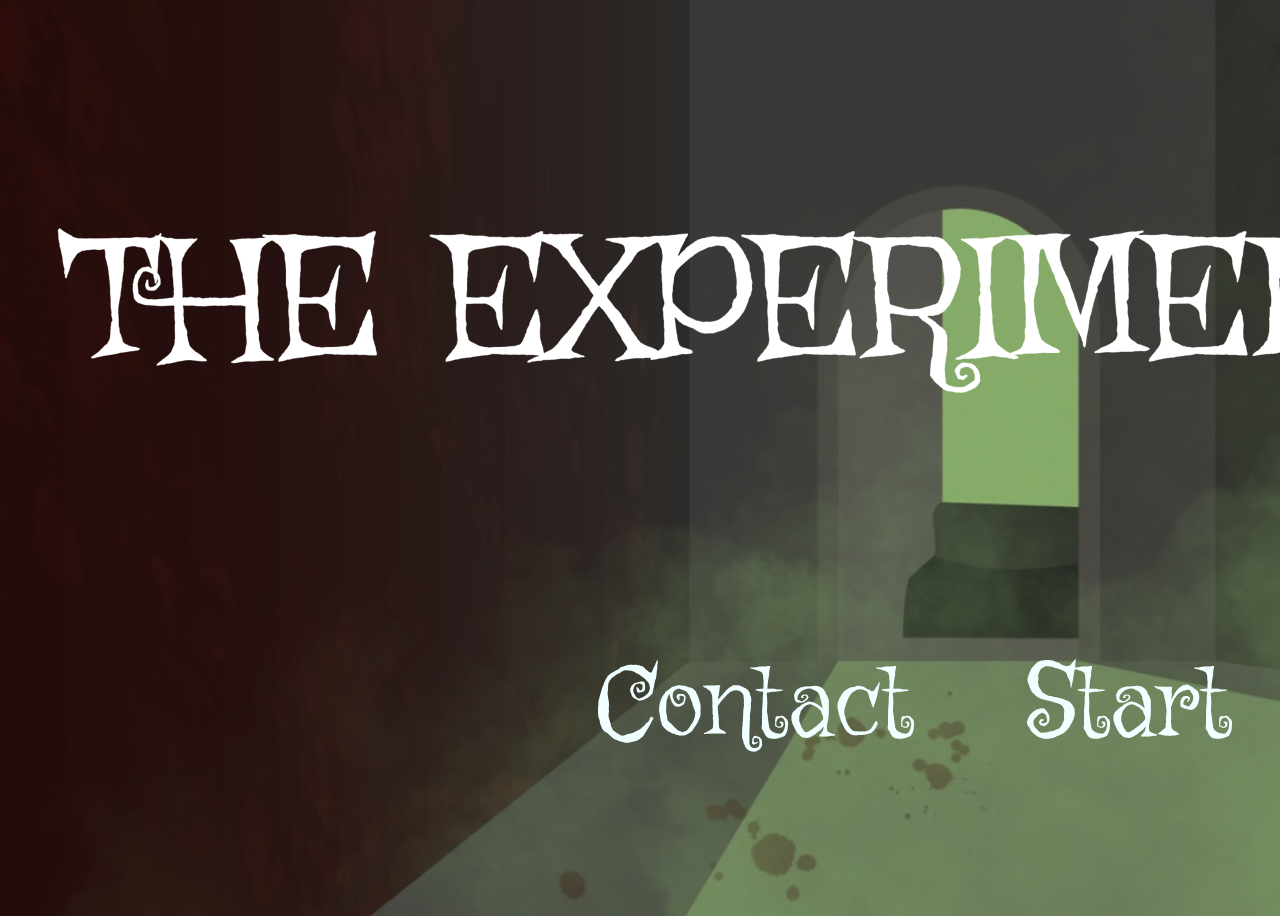
<file: index.html>
<!DOCTYPE html>
<html lang="en">
<head>
<meta charset="UTF-8">
    <meta http-equiv="X-UA-Compatible" content="IE=edge">
    <meta name="viewport" content="width=device-width, initial-scale=1.0">
    <title>The Experiment</title>
     <link rel="stylesheet" href="./css/style.css">

</head>

<body>

  <img src="./media/title.png">  

    <a href="secondpage.html">
      <button class="btn start" style="float: right;">Start</button>
      </a>

      <a href="contact.html">
        <button class="btn contact" style="float: right;">Contact</button>
      </a>
   
</body>

</html>
</file>
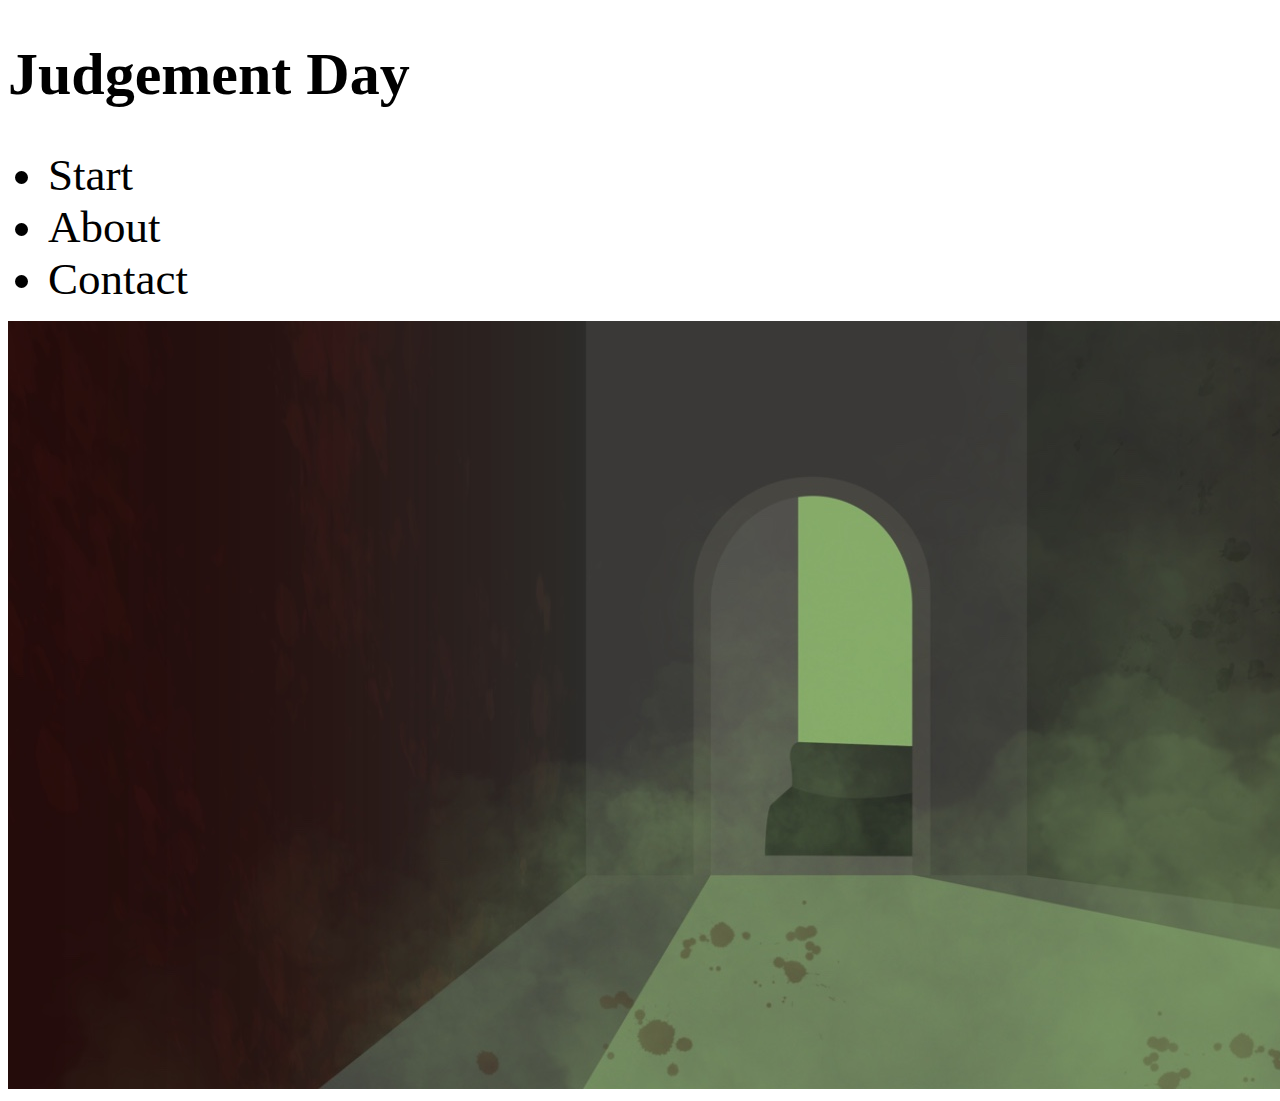
<file: JudgementDay-main/index.html>
<!DOCTYPE html>
<html lang="en">
<head>
    <h1 style="font-size:60px;">Judgement Day</h1>
</head>
<body>
    <ul>
        <li style="font-size: 45px;">Start</li>
        <li style="font-size: 45px;">About</li>
        <li style="font-size: 45px;">Contact</li>
      </ul>
      <img src="images/background.jpg">
</body>
</file>
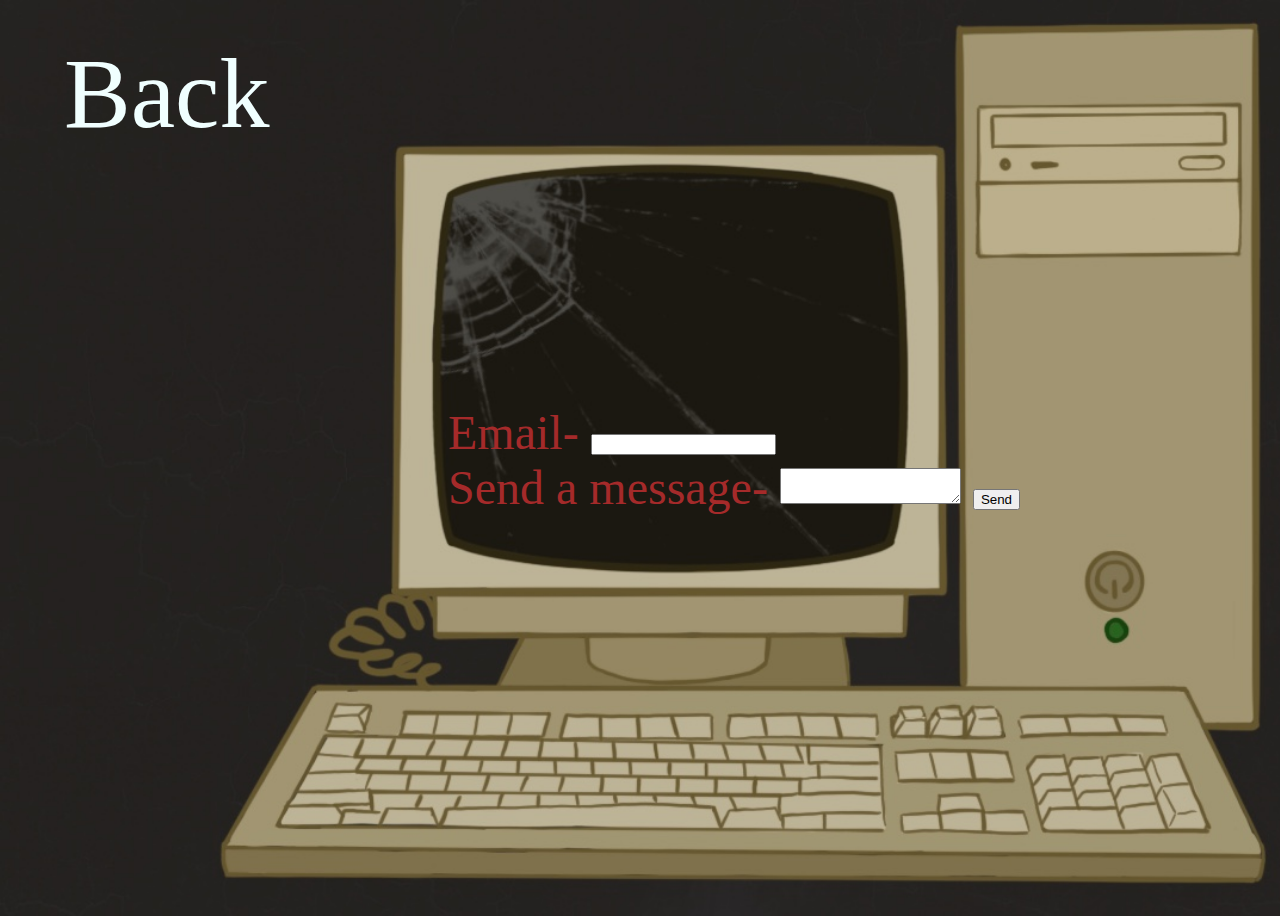
<file: contact.html>
<!DOCTYPE html>
<html lang="en">
    <meta http-equiv="X-UA-Compatible" content="IE=edge">
    <meta name="viewport" content="width=device-width, initial-scale=1.0">
    <title>The Experiment</title>
<link rel="stylesheet" href="./css/stylecontact.css">
<head></head>

<body>
    <div class="column">
    <form action="https://formspree.io/f/xovevorq" method="POST">
        <label>
            Email- 
            <input type="email" name="email">
        </label>
        <br>
<label>
     Send a message- 
    <textarea name="message-"></textarea>
    </label>
    <button type="Submit">Send</button>
    </form>
</div>

<a href="index.html">
    <button class="btn front" style="float: left;">Back</button>
    </a>

</body>

</html>
</file>
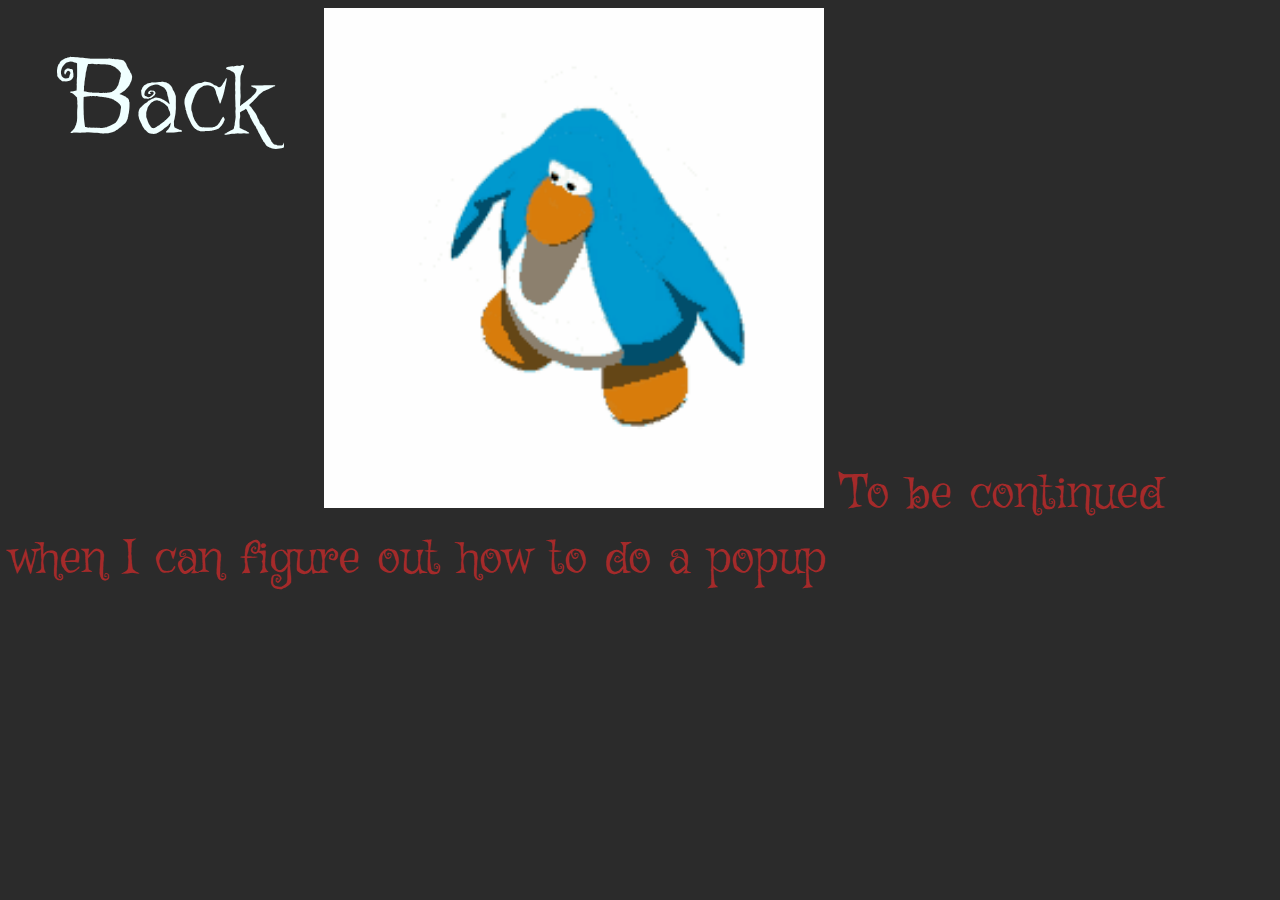
<file: end.html>
<!DOCTYPE html>
<html lang="en">
  <head>
    <meta http-equiv="X-UA-Compatible" content="IE=edge">
    <meta name="viewport" content="width=device-width, initial-scale=1.0">
    <title>The Experiment</title>
    <link rel="stylesheet" href="./css/end.css">
  </head>



<body style="background-color:rgb(43, 43, 43);"></body>

<body>
    <a href="fifthpage.html">
      <button class="btn back" style="float: left;">Back</button>
      </a>

      <img id="penguin" src="./media/penguin-dance.gif" width="500" height="500"/>

    <p1> To be continued when I can figure out how to do a popup</p1>
</body>

</html>
</file>
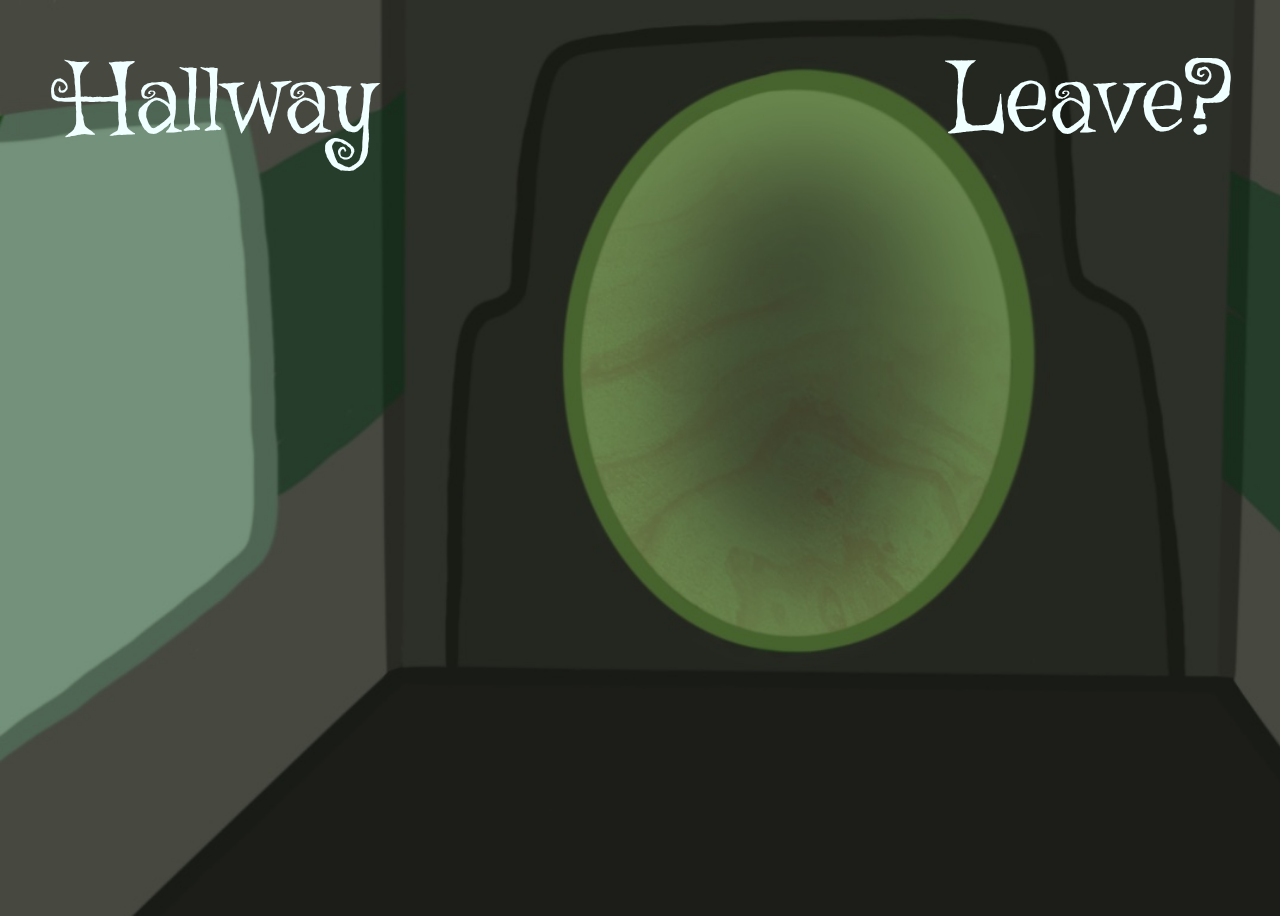
<file: fifthpage.html>
<!DOCTYPE html>
<html lang="en">
<head>
    <meta http-equiv="X-UA-Compatible" content="IE=edge">
    <meta name="viewport" content="width=device-width, initial-scale=1.0">
    <title>The Experiment</title>
    <link rel="stylesheet" href="css/style5.css">
</head>
<body>
    <a href="thirdpage.html">
        <button class="btn hallway_">Hallway</button>
      </a>

      <a  href="end.html">
      <button class="btn leave">Leave?</button>
      </a>
    
      
</body>

</html>
</file>
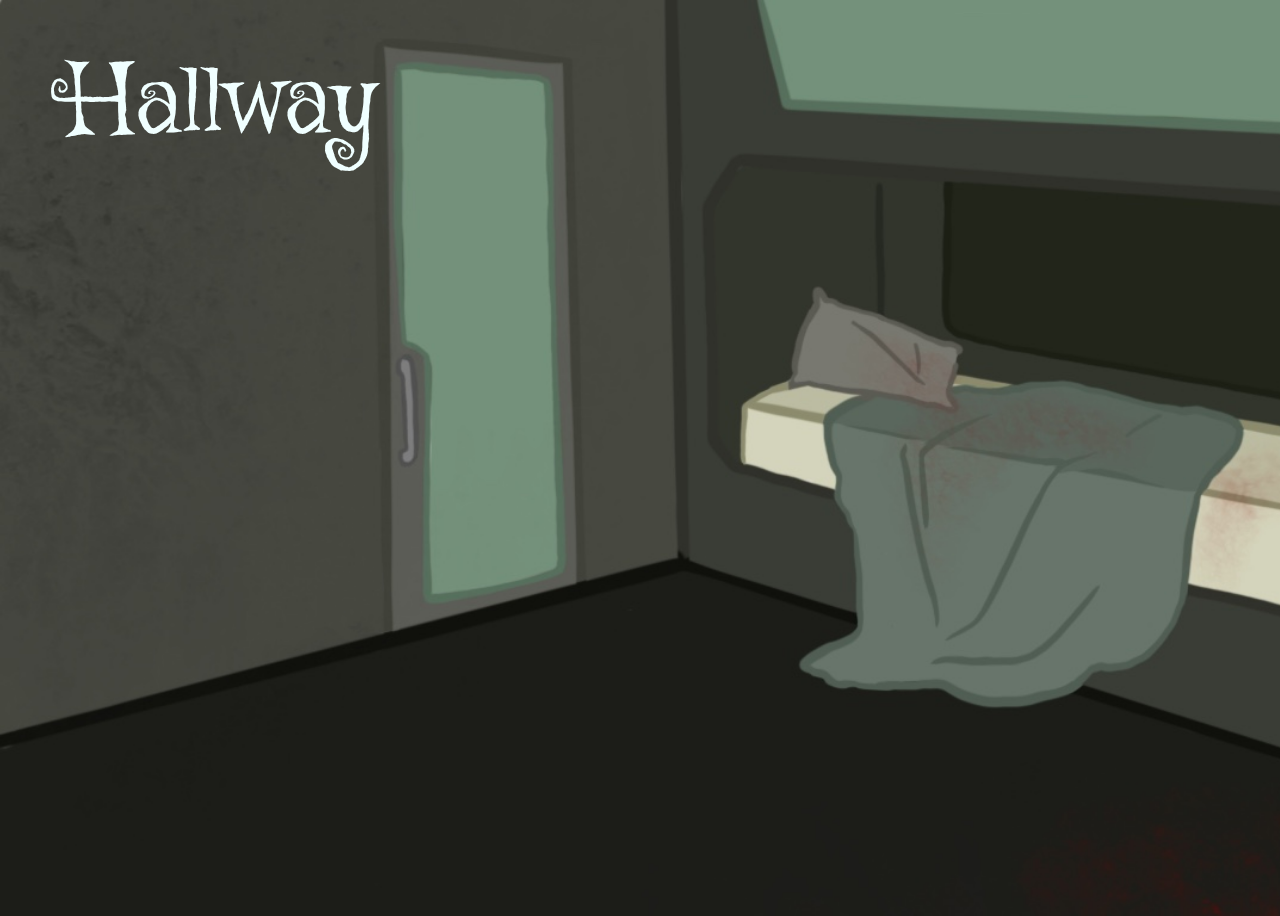
<file: fourthpage.html>
<!DOCTYPE html>
<html lang="en">
<head>
    <meta http-equiv="X-UA-Compatible" content="IE=edge">
    <meta name="viewport" content="width=device-width, initial-scale=1.0">
    <title>The Experiment</title>
    <link rel="stylesheet" href="./css/style4.css">
</head>

<body>
    
    <a href="thirdpage.html">
        <button class="btn _hallway">Hallway</button>
      </a>
      
</body>

</html>
</file>
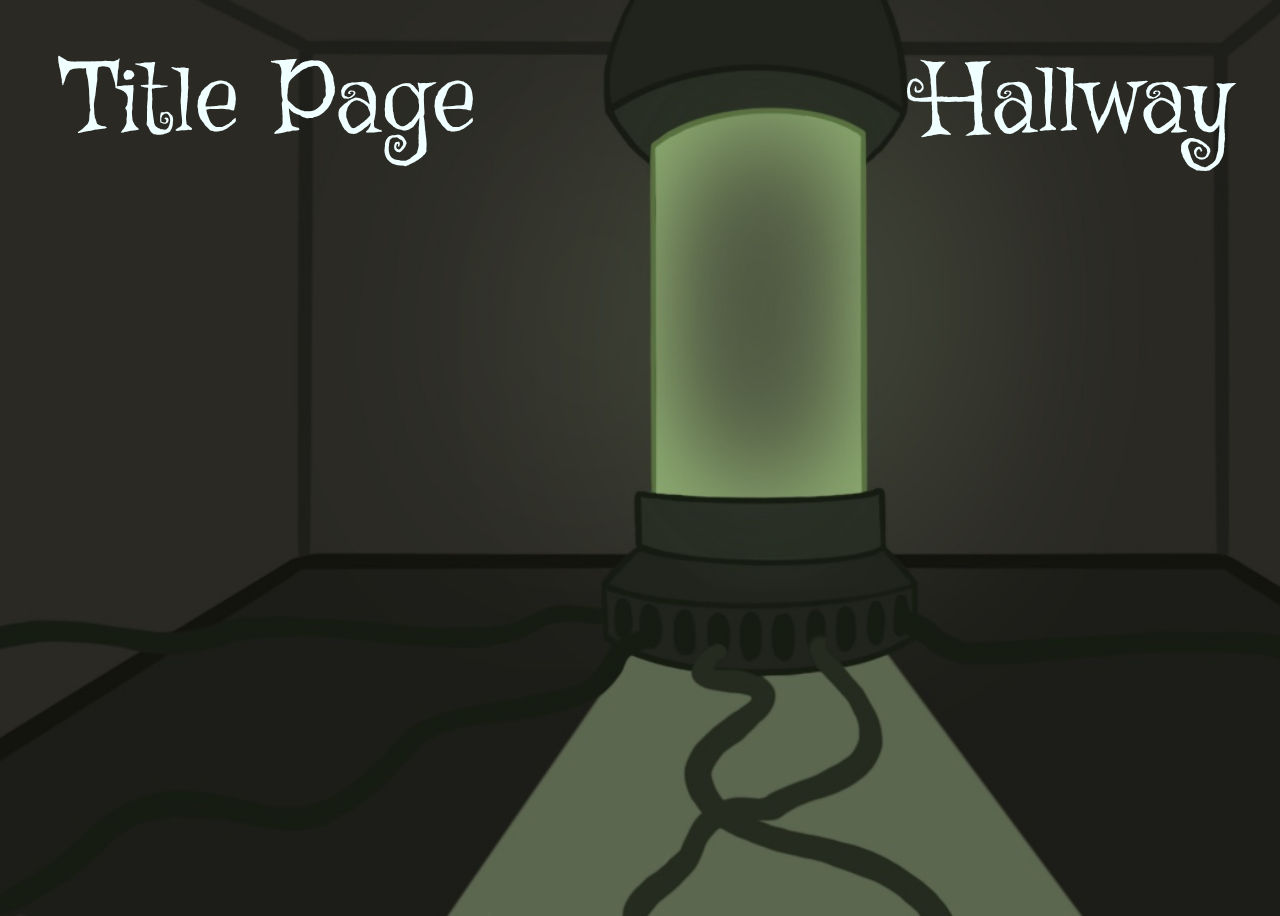
<file: secondpage.html>
<!DOCTYPE html>
<html lang="en">
<head>
  <meta http-equiv="X-UA-Compatible" content="IE=edge">
  <meta name="viewport" content="width=device-width, initial-scale=1.0">
  <title>The Experiment</title>
    <link rel="stylesheet" href="./css/style2.css">
</head>

<body>

    <a href="index.html">
        <button class="btn title">Title Page</button>
      </a>
      <a href="thirdpage.html">
        <button class="btn hallway" style="float: right;">Hallway</button>
      </a>
       
</body>

</html>
</file>
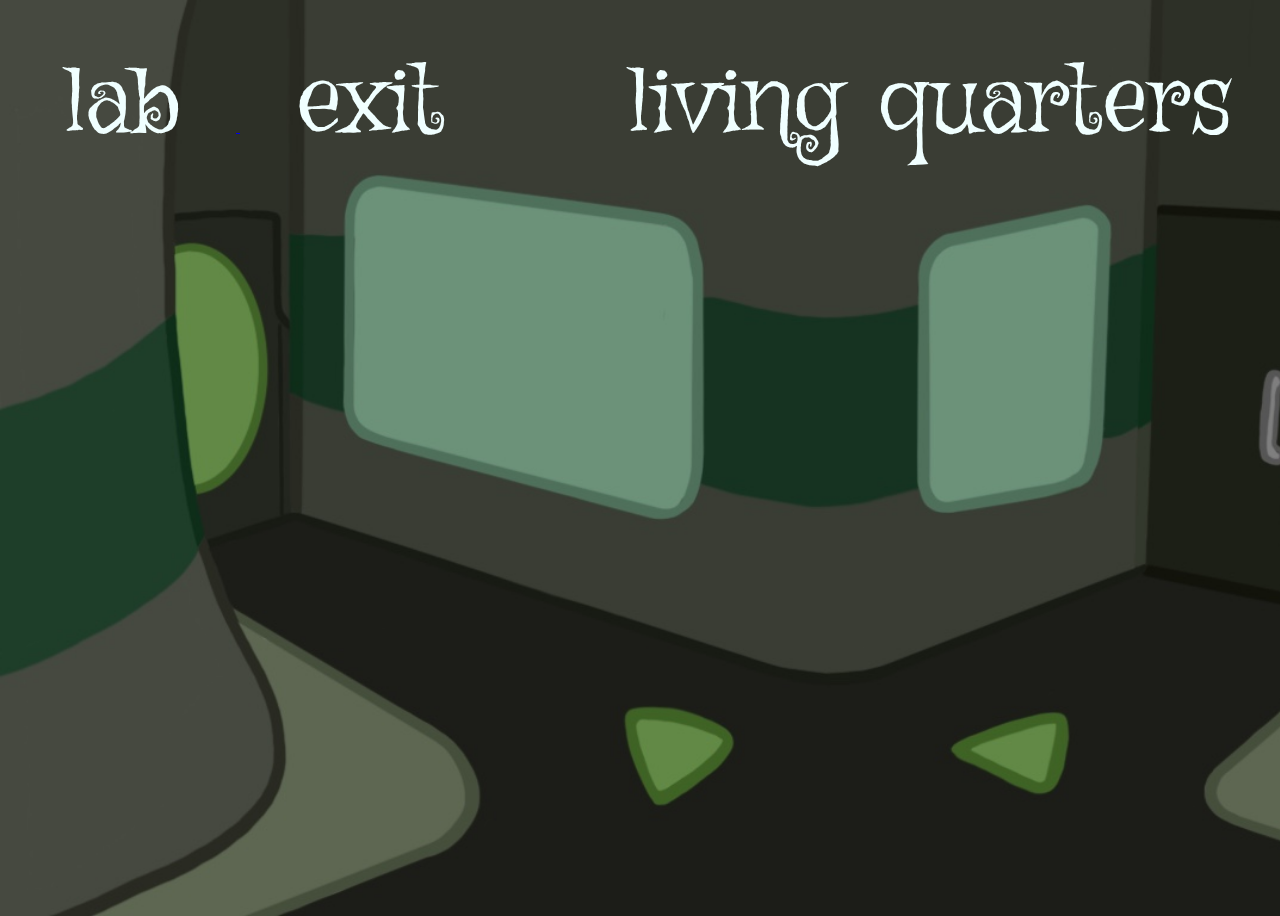
<file: thirdpage.html>
<!DOCTYPE html>
<html lang="en">
<head>
  <meta http-equiv="X-UA-Compatible" content="IE=edge">
  <meta name="viewport" content="width=device-width, initial-scale=1.0">
  <title>The Experiment</title>
    <link rel="stylesheet" href="./css/style3.css">
</head>
<body>
    <a href="secondpage.html">
        <button class="btn lab">lab</button>
      </a>
      <a href="fourthpage.html">
        <button class="btn living-quarters" style="float: right;">living quarters</button>
      </a>
      <a href="fifthpage.html">
        <button class="btn exit">exit</button>
      </a>
       
</body>

</html>
</file>
<file: css/style.css>
@font-face {
    font-family:'Griffy';
    src: url(../media/Griffy-Regular.ttf);
 }
 
 body{
    background-image: url('../media/background.jpg');
    background-repeat: no-repeat;
    background-size: cover;
    width: 100vw;
    height: 100vh;

 }
   
.btn {
    border:none;
    font-size:x-large;
    font-family: Griffy;
    color:azure;
    background-color:inherit;
    padding: 28px 56px;
    font-size: 100px;
    display: inline-block;
}
.btn:hover
{ 
    color: brown;
    background: rgba(165, 42, 42, 0.199)}

.start { 
    color:azure;
}

.contact {
    color:azure
}
</file>
<file: css/stylecontact.css>
body{
    font-family: Griffy;
    color:brown;
    font-size: xxx-large;
    background-image: url('../media/contact.jpg');
    background-repeat: no-repeat;
    background-size: cover;
    width: 100vw;
    height: 100vh;
}

.column{
    position: absolute;
    top: 45%;
    left: 35%

}

.btn {
    border:none;
    font-size:x-large;
    font-family: Griffy;
    color:azure;
    background-color:inherit;
    padding: 28px 56px;
    font-size: 100px;
    display: inline-block;
}
.btn:hover
{ 
    color: brown;
    background: rgba(165, 42, 42, 0.199)}

.front { 
    color:azure;
}
</file>
<file: css/end.css>
body{
    font-family: Griffy;
    color:brown;
    font-size: xxx-large; 
}

@font-face {
    font-family:'Griffy';
    src: url(../media/Griffy-Regular.ttf);
 }

.btn {
    border:none;
    font-size:x-large;
    font-family: Griffy;
    color:azure;
    background-color:inherit;
    padding: 28px 56px;
    font-size: 100px;
    display: inline-block;
}
.btn:hover
{ 
    color: brown;
    background: rgba(165, 42, 42, 0.199)}

.penguin{
    position: absolute;
    top: 40%;
    left: 40%;
}
</file>
<file: css/style5.css>
@font-face {
    font-family:'Griffy';
    src: url(../media/Griffy-Regular.ttf);
 }

body{
    background-image: url("../media/exit.jpg");
    background-repeat: no-repeat;
    background-size: cover;
    width: 100vw;
    height: 100vh;
 }
   
.btn {
    border:none;
    font-size:x-large;
    font-family: Griffy;
    color:azure;
    background-color:inherit;
    padding: 28px 56px;
    font-size: 100px;
    display: inline-block;
}

.btn:hover
{ 
    color: brown;
    background: rgba(165, 42, 42, 0.199)}

.leave{
        float: right;
    }
</file>
<file: css/style4.css>
@font-face {
    font-family:'Griffy';
    src: url(../media/Griffy-Regular.ttf);
 }

body{
    background-image: url("../media/room.jpg");
    background-repeat: no-repeat;
    background-size: cover;
    width: 100vw;
    height: 100vh;
 }
   
.btn {
    border:none;
    font-size:x-large;
    color:azure;
    font-family: Griffy;
    background-color:inherit;
    padding: 28px 56px;
    font-size: 100px;
    display: inline-block;
}
.btn:hover
{ 
    color: brown;
    background: rgba(165, 42, 42, 0.199)}

._hallway { 
        color: azure
}
</file>
<file: css/style2.css>
@font-face {
    font-family:'Griffy';
    src: url(../media/Griffy-Regular.ttf);
 }

body{
    background-image: url('../media/lab.jpg');
    background-repeat: no-repeat;
    background-size:cover;
    width: 100vw;
    height: 100vh;
}

.btn {
    border:none;
    font-size: x-large;
    font-family: Griffy;
    color: azure;
    background-color: inherit;
    padding: 28px 56px;
    font-size: 100px;
    display: inline-block;
}
.btn:hover
{
    color: brown;
    background: rgba(165, 42, 42, 0.199);}

.title{
    color: azure;
}
.hallway {
    color:azure;
}
</file>
<file: css/style3.css>
@font-face {
        font-family:'Griffy';
        src: url(../media/Griffy-Regular.ttf);
     }
 
 body{
    background-image: url('../media/hallway.jpg');
    background-repeat: no-repeat;
    background-size:cover;
    width: 100vw;
    height: 100vh;
 }

 .btn {
    border:none;
    font-size:x-large;
    font-family: Griffy;
    color:azure;
    background-color:inherit;
    padding: 28px 56px;
    font-size: 100px;
    display: inline-block;
}
.btn:hover
{ 
        color: brown;
        background: rgba(165, 42, 42, 0.199)}

.lab { 
        color:azure;
}
    
.living-quarters {
        color:azure;
}

.exit {
        color:azure;
}
</file>
